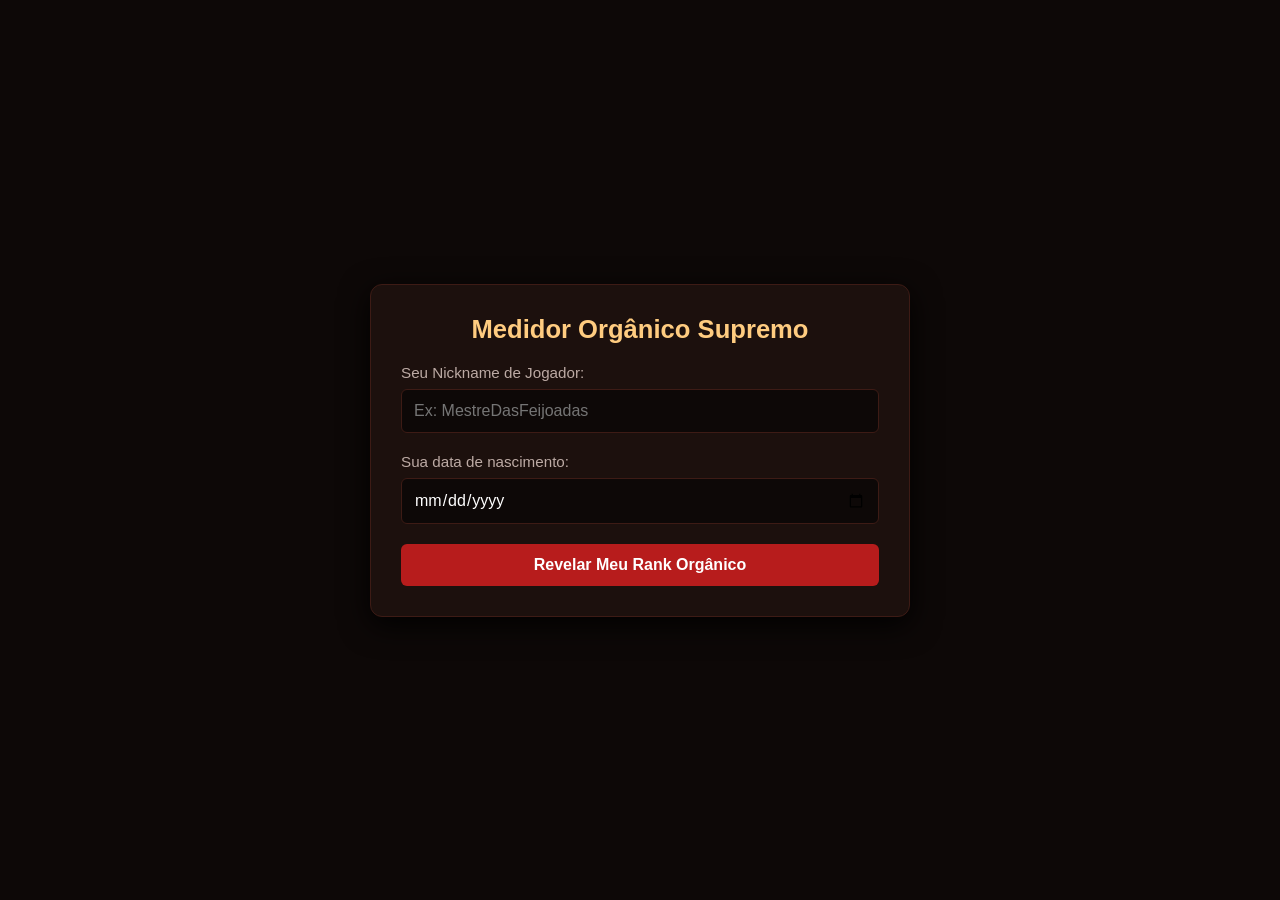
<file: index.html>
<!DOCTYPE html>
<html lang="pt-BR">
<head>
  <meta charset="UTF-8">
  <meta name="viewport" content="width=device-width, initial-scale=1.0">
  <title>Calculadora Orgânica: Ranked</title>
  <style>
    * {
      box-sizing: border-box;
      margin: 0;
      padding: 0;
      font-family: 'Segoe UI', Tahoma, Geneva, Verdana, sans-serif;
    }

    body {
      background-color: #0d0807;
      color: #f4e8e1;
      display: flex;
      justify-content: center;
      align-items: center;
      min-height: 100vh;
      padding: 20px;
    }

    .container {
      background-color: #1c100d;
      padding: 30px;
      border-radius: 12px;
      box-shadow: 0 8px 30px rgba(0, 0, 0, 0.95);
      max-width: 540px;
      width: 100%;
      text-align: center;
      border: 1px solid #3d1b15;
    }

    h1 {
      font-size: 1.6rem;
      margin-bottom: 20px;
      color: #ffcc80;
    }

    label {
      display: block;
      margin-bottom: 8px;
      font-size: 0.95rem;
      color: #bcaaa4;
      text-align: left;
    }

    input[type="text"], input[type="date"] {
      width: 100%;
      padding: 12px;
      border-radius: 6px;
      border: 1px solid #3d1b15;
      background-color: #0d0807;
      color: #fff;
      font-size: 1rem;
      margin-bottom: 20px;
      outline: none;
    }

    input:focus {
      border-color: #ff9800;
    }

    button {
      width: 100%;
      padding: 12px;
      background-color: #b71c1c;
      color: white;
      border: none;
      border-radius: 6px;
      font-size: 1rem;
      font-weight: bold;
      cursor: pointer;
      transition: background-color 0.2s, transform 0.1s;
    }

    button:hover {
      background-color: #d32f2f;
    }

    .result {
      margin-top: 25px;
      padding: 18px;
      background-color: #0d0807;
      border-radius: 6px;
      border-left: 5px solid #b71c1c;
      display: none;
      text-align: left;
    }

    .result p {
      font-size: 1.05rem;
      line-height: 1.5;
      margin-bottom: 10px;
    }

    .highlight {
      color: #ff9800;
      font-weight: bold;
    }

    .rank-title {
      font-size: 0.95rem;
      text-transform: uppercase;
      letter-spacing: 1.5px;
      color: #8d6e63;
      margin-top: 15px;
      font-weight: bold;
    }

    .equivalence {
      font-size: 1.2rem;
      color: #fff;
      font-weight: bold;
      margin-top: 5px;
    }

    .dev-comment {
      font-style: italic;
      color: #ff8a80;
      font-size: 0.95rem;
      margin-top: 15px;
      padding-top: 10px;
      border-top: 1px dashed #3d1b15;
    }

    /* Caixa da Pergunta para Desafio */
    .challenge-box {
      margin-top: 20px;
      padding: 15px;
      background-color: #1a0f0d;
      border: 1px solid #ff9800;
      border-radius: 8px;
      text-align: center;
      display: none;
    }

    .challenge-box h3 {
      color: #ffcc80;
      margin-bottom: 10px;
      font-size: 1.1rem;
    }

    .btn-group {
      display: flex;
      gap: 10px;
      margin-top: 12px;
    }

    .btn-yes {
      background-color: #ff9800;
      color: #0d0807;
    }

    .btn-yes:hover {
      background-color: #f57c00;
    }

    .btn-no {
      background-color: #33221f;
      color: #bcaaa4;
    }

    .btn-no:hover {
      background-color: #442d29;
    }
  </style>
</head>
<body>

  <div class="container">
    <h1>Medidor Orgânico Supremo</h1>
    
    <label for="username">Seu Nickname de Jogador:</label>
    <input type="text" id="username" placeholder="Ex: MestreDasFeijoadas">

    <label for="birthdate">Sua data de nascimento:</label>
    <input type="date" id="birthdate">

    <button onclick="calcularEscala()">Revelar Meu Rank Orgânico</button>

    <div class="result" id="resultBox">
      <p>Sua idade: <span class="highlight" id="ageYears">0</span> anos (<span class="highlight" id="daysCount">0</span> dias de existência).</p>
      <div class="rank-title" id="rankBadge">RANK: APRENDIZ</div>
      <div class="equivalence" id="equivalenceText"></div>
      <div class="dev-comment" id="commentText"></div>

      <!-- PERGUNTA PARA ENTRAR NA RANKED -->
      <div class="challenge-box" id="challengeBox">
        <h3>⚔️ Quer competir na Ranked Global com outros jogadores?</h3>
        <div class="btn-group">
          <button class="btn-yes" onclick="aceitarDesafio()">SIM, QUERO COMPETIR!</button>
          <button class="btn-no" onclick="recusarDesafio()">NÃO, SOU FRACO</button>
        </div>
      </div>
    </div>
  </div>

  <script>
    let dadosJogador = {};

    function calcularEscala() {
      const usernameInput = document.getElementById('username').value.trim() || "Anônimo Indigestor";
      const birthdateInput = document.getElementById('birthdate').value;

      if (!birthdateInput) {
        alert("Preencha a data primeiro!");
        return;
      }

      const birthDate = new Date(birthdateInput);
      const today = new Date();

      let age = today.getFullYear() - birthDate.getFullYear();
      const monthDiff = today.getMonth() - birthDate.getMonth();
      if (monthDiff < 0 || (monthDiff === 0 && today.getDate() < birthDate.getDate())) {
        age--;
      }

      const diffTime = Math.abs(today - birthDate);
      const diffDays = Math.floor(diffTime / (1000 * 60 * 60 * 24));

      let rank = "";
      let mensagem = "";
      let comentario = "";
      let corBorda = "#b71c1c";
      let pontosPower = age * 100;

      if (age < 5) {
        rank = "INICIANTE";
        mensagem = "50 kg de sujeira de hamster doméstico.";
        comentario = "Nota do sistema: Tá só começando na caminhada.";
      } else if (age < 15) {
        rank = "APRENDIZ";
        mensagem = "1.000 kg de fezes de gato caçador de quintal.";
        comentario = "Nota do sistema: Dá pra limpar em um final de semana.";
      } else if (age < 30) {
        rank = "EXPERT";
        mensagem = "200.000 kg de fezes de vaca com disenteria grave.";
        comentario = "Nota do sistema: O cheiro já começa a atravessar continentes.";
      } else if (age < 60) {
        rank = "LENDÁRIO";
        mensagem = "500 TONELADAS (500.000 kg) de fezes de dragão cuspindo fogo!";
        comentario = "Nota do sistema: Nem os bombeiros apagam esse desastre.";
        corBorda = "#ff9800";
      } else if (age < 80) {
        rank = "MÍTICO";
        mensagem = "10.000 TONELADAS de dejetos do Kraken das profundezas do oceano.";
        comentario = "Nota do sistema: Os biólogos marinhos já desistiram.";
        corBorda = "#9c27b0";
      } else if (age < 100) {
        rank = "DIVINO";
        mensagem = "500.000 TONELADAS de matéria orgânica expelida por deuses do Olimpo.";
        comentario = "Nota do sistema: Uma oferenda de proporções catastróficas.";
        corBorda = "#ffd700";
      } else if (age < 120) {
        rank = "HACKER";
        mensagem = "1.000.000 TERABYTES de esterco puro codificado na matriz da realidade.";
        comentario = "Nota do sistema: Deu bug no banco de dados.";
        corBorda = "#00e676";
      } else if (age < 200) {
        rank = "GOD";
        mensagem = "INFINITAS TONELADAS de dejetos cósmicos que criam buracos negros.";
        comentario = "Nota do sistema: O tecido do universo tá rasgando.";
        corBorda = "#ff1744";
      } else if (age < 670) {
        rank = "SECRETO [REDACTED]";
        mensagem = "Sua existência transcendeu o espaço-tempo e alterou as leis da física.";
        comentario = "Nota do sistema: Como você chegou nessa data?";
        corBorda = "#00e5ff";
      } else if (age < 1000) {
        rank = "ENTIDADE ANCESTRAL";
        mensagem = "850.000.000 TONELADAS de lama primordial acumulada desde a Idade Média.";
        comentario = "caralho eu nem sabia que dava pra isso acontecer...";
        corBorda = "#e040fb";
      } else {
        rank = "O FIM DOS TEMPOS";
        mensagem = "A BIOMASSA UNIVERSAL COMPLETA. O planeta inteiro virou uma grande montanha indigesta.";
        comentario = "eu desisto do meu emprego é muita merda pra medir.";
        corBorda = "#ffffff";
      }

      document.getElementById('ageYears').innerText = age;
      document.getElementById('daysCount').innerText = diffDays.toLocaleString('pt-BR');
      document.getElementById('rankBadge').innerText = "RANK: " + rank;
      document.getElementById('equivalenceText').innerText = mensagem;
      document.getElementById('commentText').innerText = comentario;

      const resultBox = document.getElementById('resultBox');
      resultBox.style.borderLeftColor = corBorda;
      resultBox.style.display = 'block';

      // Mostra a caixa do desafio
      document.getElementById('challengeBox').style.display = 'block';

      // Salva em memória
      dadosJogador = {
        name: usernameInput,
        age: age,
        rank: rank,
        points: pontosPower
      };
    }

    function aceitarDesafio() {
      localStorage.setItem('currentUser', JSON.stringify(dadosJogador));
      window.location.href = 'ranked.html';
    }

    function recusarDesafio() {
      alert("Compreensível... Nem todo mundo aguenta o peso da Ranked seu noob betinha sem aura.");
      document.getElementById('challengeBox').style.display = 'none';
    }
  </script>

</body>
</html>
</file>
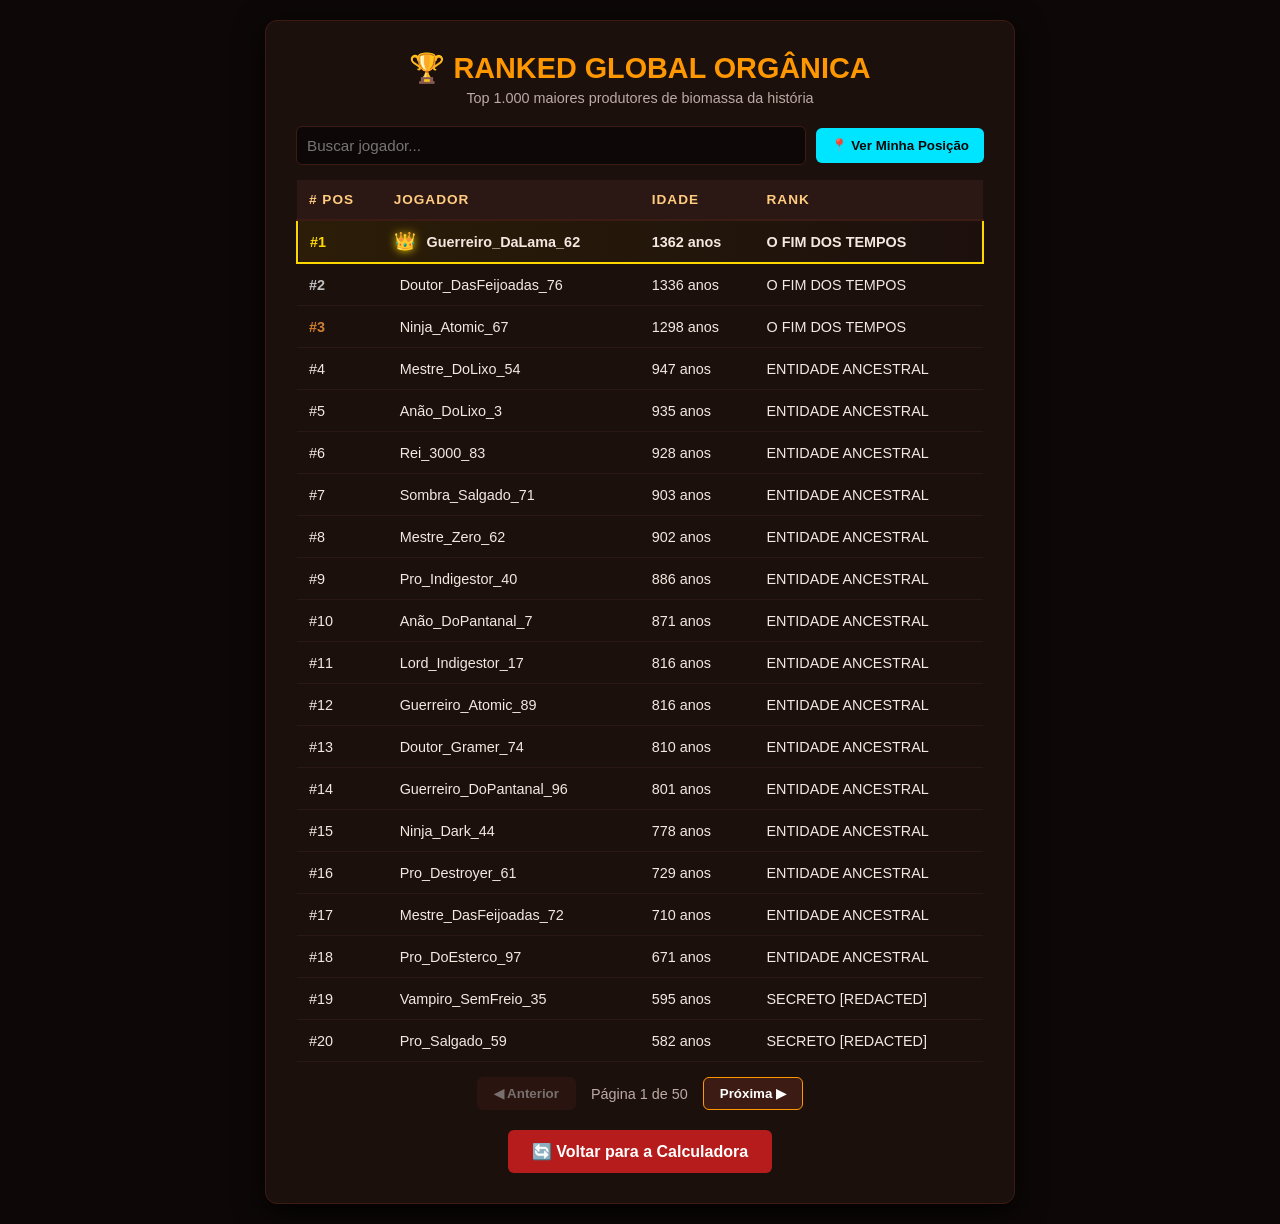
<file: ranked.html>
<!DOCTYPE html>
<html lang="pt-BR">
<head>
  <meta charset="UTF-8">
  <meta name="viewport" content="width=device-width, initial-scale=1.0">
  <title>Tabela Ranked Global</title>
  
  <!-- CONECTA O STYLE.CSS NA RANKED -->
  <link rel="stylesheet" href="style.css">
  <style>
    /* Animação do Brilho Dourado Pulsante para o Top 1 */
    @keyframes goldGlow {
      0% {
        box-shadow: inset 0 0 10px rgba(255, 215, 0, 0.4), 0 0 10px rgba(255, 215, 0, 0.4);
        border-color: #ffd700;
      }
      50% {
        box-shadow: inset 0 0 25px rgba(255, 215, 0, 0.9), 0 0 20px rgba(255, 215, 0, 0.8);
        border-color: #fff59d;
      }
      100% {
        box-shadow: inset 0 0 10px rgba(255, 215, 0, 0.4), 0 0 10px rgba(255, 215, 0, 0.4);
        border-color: #ffd700;
      }
    }

    /* Linha especial do #1 Global */
    tr.top-1-row {
      background: linear-gradient(90deg, #2b1d07 0%, #1c100d 100%) !important;
      animation: goldGlow 2s infinite ease-in-out;
      border: 2px solid #ffd700 !important;
      font-weight: bold;
    }

    .crown-icon {
      margin-right: 6px;
      font-size: 1.1rem;
      filter: drop-shadow(0 0 5px #ffd700);
    }
  </style>
</head>
<body>

  <div class="container">
    <h1>🏆 RANKED GLOBAL ORGÂNICA</h1>
    <p class="subtitle">Top 1.000 maiores produtores de biomassa da história</p>

    <div class="controls">
      <input type="text" id="searchInput" class="search-box" placeholder="Buscar jogador..." oninput="filtrarJogadores()">
      <button class="my-pos-btn" onclick="irParaMinhaPosicao()">📍 Ver Minha Posição</button>
    </div>

    <table>
      <thead>
        <tr>
          <th># Pos</th>
          <th>Jogador</th>
          <th>Idade</th>
          <th>Rank</th>
        </tr>
      </thead>
      <tbody id="leaderboard">
        <!-- Preenchido dinamicamente pelo JS -->
      </tbody>
    </table>

    <div class="pagination">
      <button id="prevBtn" class="page-btn" onclick="mudarPagina(-1)">◀ Anterior</button>
      <span id="pageIndicator" style="color: #bcaaa4; font-size: 0.9rem;">Página 1</span>
      <button id="nextBtn" class="page-btn" onclick="mudarPagina(1)">Próxima ▶</button>
    </div>

    <a href="index.html" class="btn-back">🔄 Voltar para a Calculadora</a>
  </div>

  <script>
    const PREFIXOS = ["Mestre", "Lord", "Doutor", "Rei", "Capitão", "Sombra", "Ninja", "Supremo", "Anão", "Cyber", "Mega", "Vampiro", "Guerreiro", "Pro", "Lendário"];
    const SUFIXOS = ["DasFeijoadas", "DoEsterco", "Indigestor", "DoLixo", "Salgado", "DaLama", "Atomic", "Destroyer", "3000", "SemFreio", "DoPantanal", "Dark", "Gramer", "Zero"];

    function gerarRankPorIdade(age) {
      if (age < 5) return "INICIANTE";
      if (age < 15) return "APRENDIZ";
      if (age < 30) return "EXPERT";
      if (age < 60) return "LENDÁRIO";
      if (age < 80) return "MÍTICO";
      if (age < 100) return "DIVINO";
      if (age < 120) return "HACKER";
      if (age < 200) return "GOD";
      if (age < 670) return "SECRETO [REDACTED]";
      if (age < 1000) return "ENTIDADE ANCESTRAL";
      return "O FIM DOS TEMPOS";
    }

    // 🔊 Função para tocar a vinheta de vitória 8-bit sem depender de arquivos externos
    function tocarSomVitoria() {
      try {
        const audioCtx = new (window.AudioContext || window.webkitAudioContext)();
        const notas = [
          { freq: 523.25, duration: 0.15 }, // C5
          { freq: 659.25, duration: 0.15 }, // E5
          { freq: 783.99, duration: 0.15 }, // G5
          { freq: 1046.50, duration: 0.40 } // C6 (Sustentado)
        ];

        let tempoInicio = audioCtx.currentTime;

        notas.forEach(nota => {
          const osc = audioCtx.createOscillator();
          const gain = audioCtx.createGain();

          osc.type = 'triangle';
          osc.frequency.setValueAtTime(nota.freq, tempoInicio);

          gain.gain.setValueAtTime(0.3, tempoInicio);
          gain.gain.exponentialRampToValueAtTime(0.001, tempoInicio + nota.duration);

          osc.connect(gain);
          gain.connect(audioCtx.destination);

          osc.start(tempoInicio);
          osc.stop(tempoInicio + nota.duration);

          tempoInicio += nota.duration;
        });
      } catch (e) {
        console.log("Áudio aguardando interação do usuário.");
      }
    }

    // 1. Criar 999 bots aleatórios
    let listaJogadores = [];

    for (let i = 0; i < 999; i++) {
      const pref = PREFIXOS[Math.floor(Math.random() * PREFIXOS.length)];
      const suf = SUFIXOS[Math.floor(Math.random() * SUFIXOS.length)];
      const nick = `${pref}_${suf}_${Math.floor(Math.random() * 99)}`;

      let age;
      const rand = Math.random();
      if (rand < 0.002) age = Math.floor(Math.random() * 500) + 1000;
      else if (rand < 0.01) age = Math.floor(Math.random() * 300) + 670;
      else if (rand < 0.03) age = Math.floor(Math.random() * 400) + 200;
      else if (rand < 0.1) age = Math.floor(Math.random() * 100) + 100;
      else age = Math.floor(Math.random() * 80) + 1;

      listaJogadores.push({
        name: nick,
        age: age,
        rank: gerarRankPorIdade(age),
        points: age * 100,
        isUser: false
      });
    }

    // 2. Incluir o jogador real salvo no localStorage
    const savedUser = localStorage.getItem('currentUser');
    if (savedUser) {
      const user = JSON.parse(savedUser);
      listaJogadores.push({
        name: user.name + " (VOCÊ)",
        age: user.age,
        rank: user.rank,
        points: user.points,
        isUser: true
      });
    }

    // 3. Ordenar do maior pro menor pontuação
    listaJogadores.sort((a, b) => b.points - a.points);
    listaJogadores.forEach((player, idx) => player.posicaoGlobal = idx + 1);

    // 🏆 Se o jogador do localStorage for o #1, tenta tocar o som ao carregar
    const top1Player = listaJogadores[0];
    if (top1Player && top1Player.isUser) {
      window.addEventListener('load', () => {
        tocarSomVitoria();
      });
    }

    // Controle de Paginação e Filtros
    let listaFiltrada = [...listaJogadores];
    let paginaAtual = 1;
    const itensPorPagina = 20;

    function renderizarTabela() {
      const tbody = document.getElementById('leaderboard');
      tbody.innerHTML = '';

      const inicio = (paginaAtual - 1) * itensPorPagina;
      const fim = inicio + itensPorPagina;
      const paginaItens = listaFiltrada.slice(inicio, fim);

      paginaItens.forEach(player => {
        const row = document.createElement('tr');

        // Destaque para o usuário e para o Top 1 Global
        if (player.isUser) row.classList.add('user-row');
        if (player.posicaoGlobal === 1) row.classList.add('top-1-row');

        let posClass = "";
        let crown = "";

        if (player.posicaoGlobal === 1) {
          posClass = "top-1";
          crown = "👑 ";
        } else if (player.posicaoGlobal === 2) {
          posClass = "top-2";
        } else if (player.posicaoGlobal === 3) {
          posClass = "top-3";
        }

        row.innerHTML = `
          <td class="${posClass}">#${player.posicaoGlobal}</td>
          <td><span class="crown-icon">${crown}</span>${player.name}</td>
          <td>${player.age} anos</td>
          <td>${player.rank}</td>
        `;
        tbody.appendChild(row);
      });

      const totalPaginas = Math.ceil(listaFiltrada.length / itensPorPagina) || 1;
      document.getElementById('pageIndicator').innerText = `Página ${paginaAtual} de ${totalPaginas}`;
      document.getElementById('prevBtn').disabled = paginaAtual === 1;
      document.getElementById('nextBtn').disabled = paginaAtual >= totalPaginas;
    }

    function mudarPagina(delta) {
      paginaAtual += delta;
      renderizarTabela();
    }

    function filtrarJogadores() {
      const termo = document.getElementById('searchInput').value.toLowerCase();
      listaFiltrada = listaJogadores.filter(p => p.name.toLowerCase().includes(termo));
      paginaAtual = 1;
      renderizarTabela();
    }

    function irParaMinhaPosicao() {
      const userIndex = listaJogadores.findIndex(p => p.isUser);
      if (userIndex !== -1) {
        document.getElementById('searchInput').value = '';
        listaFiltrada = [...listaJogadores];
        paginaAtual = Math.floor(userIndex / itensPorPagina) + 1;
        renderizarTabela();

        // Se for o Top 1 e clicar para ver a posição, garante o som de vitória
        if (userIndex === 0) {
          tocarSomVitoria();
        }
      } else {
        alert("Você ainda não calculou seu Rank na página anterior!");
      }
    }

    // Inicialização
    renderizarTabela();
  </script>

</body>
</html>
</file>
<file: style.css>
* {
  box-sizing: border-box;
  margin: 0;
  padding: 0;
  font-family: 'Segoe UI', Tahoma, Geneva, Verdana, sans-serif;
}

body {
  background-color: #0d0807;
  color: #f4e8e1;
  display: flex;
  justify-content: center;
  align-items: center;
  min-height: 100vh;
  padding: 20px;
}

.container {
  background-color: #1c100d;
  padding: 30px;
  border-radius: 12px;
  box-shadow: 0 8px 30px rgba(0, 0, 0, 0.95);
  max-width: 750px;
  width: 100%;
  text-align: center;
  border: 1px solid #3d1b15;
}

h1 {
  font-size: 1.8rem;
  margin-bottom: 5px;
  color: #ff9800;
}

p.subtitle {
  color: #bcaaa4;
  font-size: 0.9rem;
  margin-bottom: 20px;
}

/* --- ESTILOS DE CONTROLE E FORMULÁRIOS --- */
.controls {
  display: flex;
  justify-content: space-between;
  align-items: center;
  gap: 10px;
  margin-bottom: 15px;
  flex-wrap: wrap;
}

.search-box, input[type="text"], input[type="number"], select {
  flex: 1;
  min-width: 200px;
  padding: 10px;
  border-radius: 6px;
  border: 1px solid #3d1b15;
  background-color: #0d0807;
  color: #fff;
  outline: none;
  font-size: 0.95rem;
}

.search-box:focus, input:focus, select:focus {
  border-color: #ff9800;
}

/* --- BOTÕES --- */
.my-pos-btn, .btn-action {
  padding: 10px 15px;
  background-color: #00e5ff;
  color: #0d0807;
  border: none;
  border-radius: 6px;
  font-weight: bold;
  cursor: pointer;
  transition: transform 0.1s, opacity 0.2s;
}

.my-pos-btn:hover, .btn-action:hover {
  opacity: 0.9;
  transform: translateY(-1px);
}

.btn-back {
  display: inline-block;
  padding: 12px 24px;
  background-color: #b71c1c;
  color: white;
  text-decoration: none;
  border-radius: 6px;
  font-weight: bold;
  transition: background-color 0.2s;
}

.btn-back:hover {
  background-color: #d32f2f;
}

/* --- TABELA RANKED --- */
table {
  width: 100%;
  border-collapse: collapse;
  margin-bottom: 15px;
  text-align: left;
}

th {
  background-color: #2b1713;
  color: #ffcc80;
  padding: 12px;
  font-size: 0.85rem;
  text-transform: uppercase;
  letter-spacing: 1px;
  border-bottom: 2px solid #3d1b15;
}

td {
  padding: 10px 12px;
  border-bottom: 1px solid #2b1713;
  font-size: 0.9rem;
}

tr.user-row {
  background-color: #3d1b15;
  font-weight: bold;
  color: #00e5ff;
  border: 2px solid #00e5ff;
}

.top-1 { color: #ffd700; font-weight: bold; }
.top-2 { color: #c0c0c0; font-weight: bold; }
.top-3 { color: #cd7f32; font-weight: bold; }

/* Animação do Brilho Dourado Pulsante para o Top 1 */
@keyframes goldGlow {
  0% {
    box-shadow: inset 0 0 10px rgba(255, 215, 0, 0.4), 0 0 10px rgba(255, 215, 0, 0.4);
    border-color: #ffd700;
  }
  50% {
    box-shadow: inset 0 0 25px rgba(255, 215, 0, 0.9), 0 0 20px rgba(255, 215, 0, 0.8);
    border-color: #fff59d;
  }
  100% {
    box-shadow: inset 0 0 10px rgba(255, 215, 0, 0.4), 0 0 10px rgba(255, 215, 0, 0.4);
    border-color: #ffd700;
  }
}

tr.top-1-row {
  background: linear-gradient(90deg, #2b1d07 0%, #1c100d 100%) !important;
  animation: goldGlow 2s infinite ease-in-out;
  border: 2px solid #ffd700 !important;
  font-weight: bold;
}

.crown-icon {
  margin-right: 6px;
  font-size: 1.1rem;
  filter: drop-shadow(0 0 5px #ffd700);
}

/* --- PAGINAÇÃO --- */
.pagination {
  display: flex;
  justify-content: center;
  align-items: center;
  gap: 15px;
  margin-bottom: 20px;
}

.page-btn {
  padding: 8px 16px;
  background-color: #3d1b15;
  color: #fff;
  border: 1px solid #ff9800;
  border-radius: 6px;
  cursor: pointer;
  font-weight: bold;
}

.page-btn:disabled {
  opacity: 0.4;
  cursor: not-allowed;
  border-color: #3d1b15;
}
</file>
